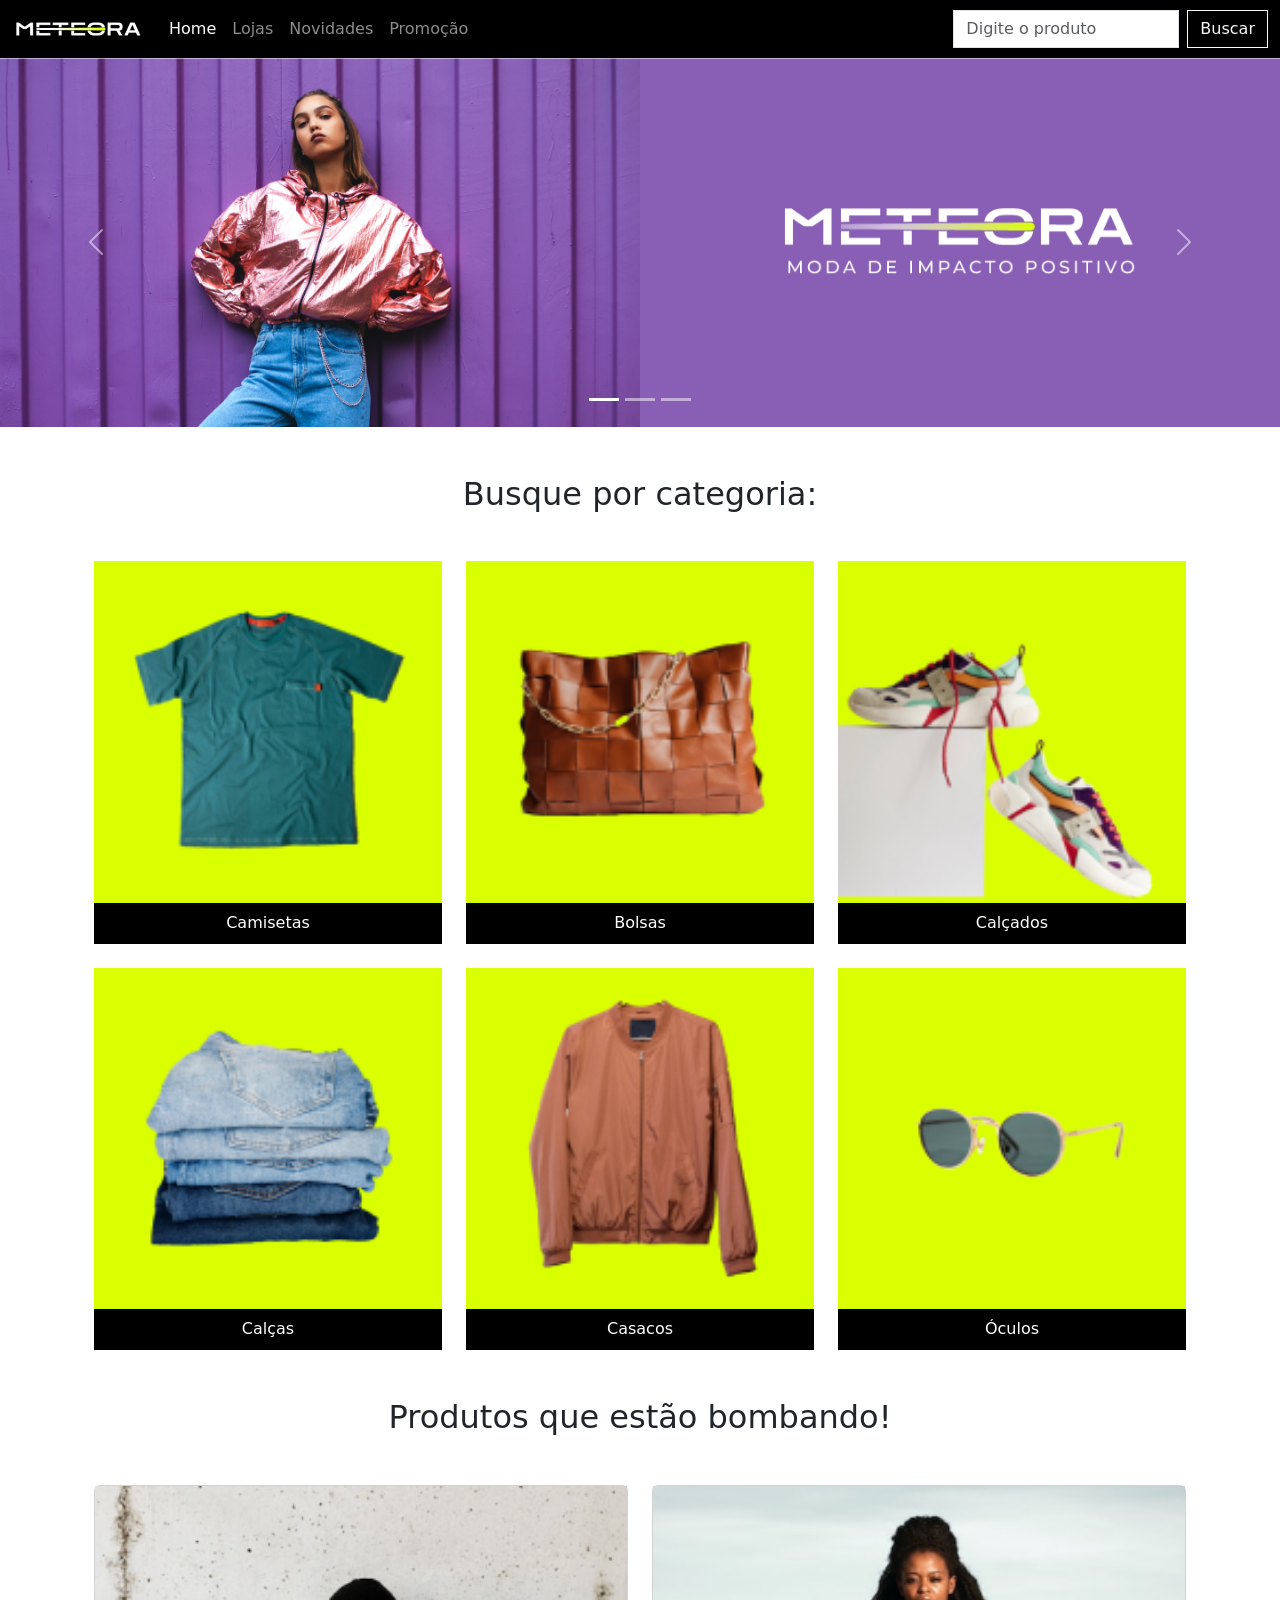
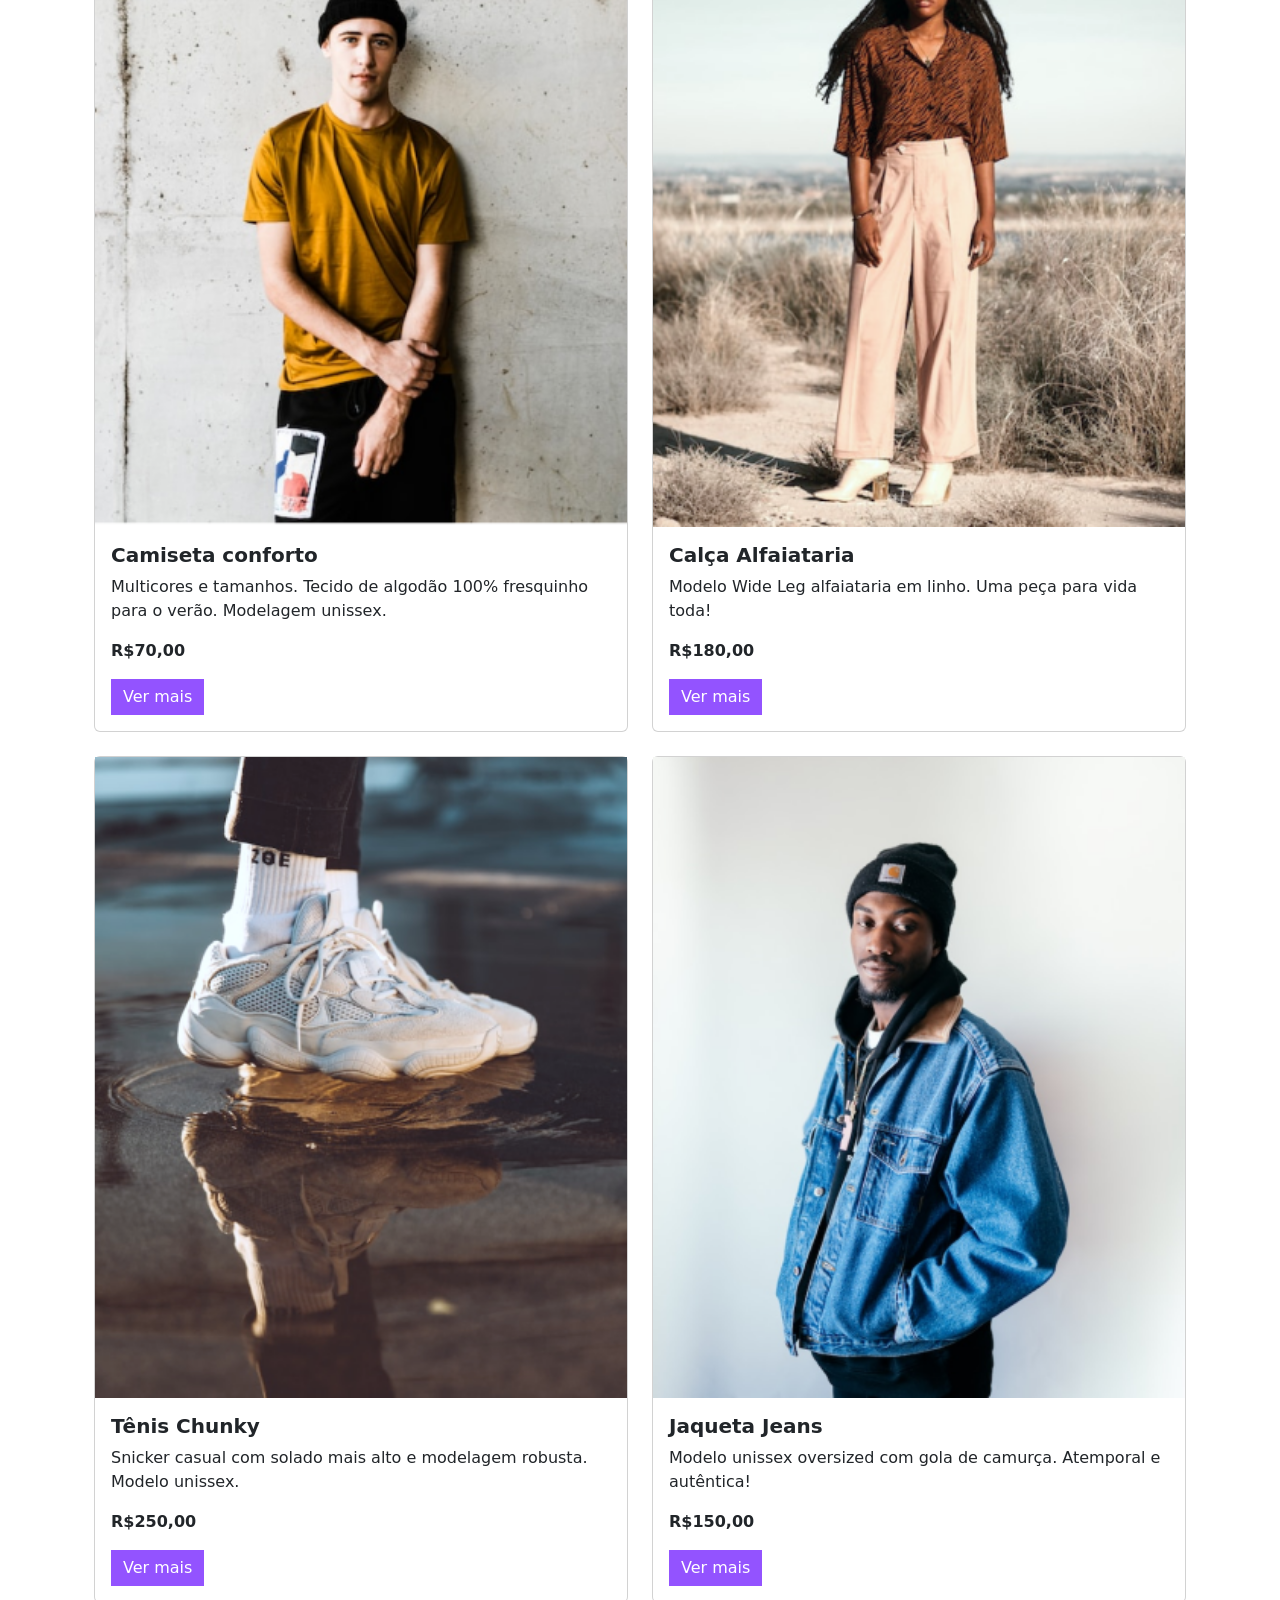
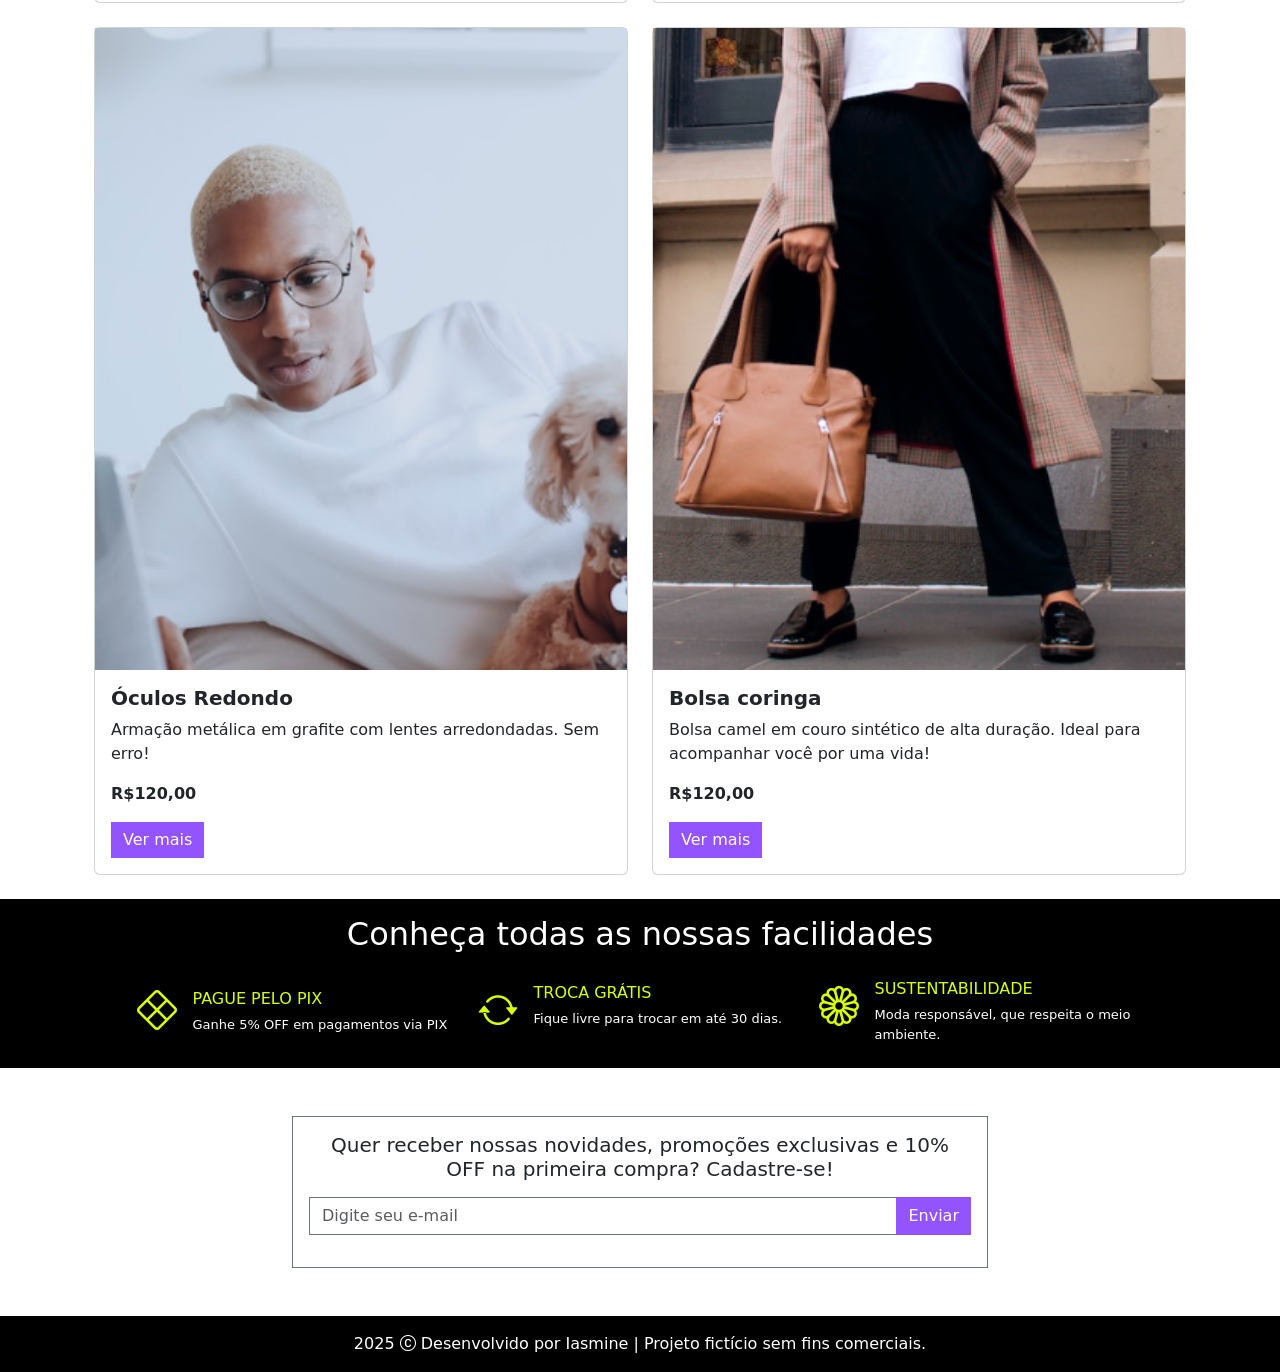
<file: index.html>
<!DOCTYPE html>
<html lang="pt-br">

<head>
  <meta charset="UTF-8">
  <meta http-equiv="X-UA-Compatible" content="IE=edge">
  <meta name="viewport" content="width=device-width, initial-scale=1.0">
  <link rel="shortcut icon" href="./assets/favicon.png" type="image/x-icon">
  <title>Meteora</title>
  <link rel="stylesheet" href="https://cdn.jsdelivr.net/npm/bootstrap-icons@1.10.3/font/bootstrap-icons.css">
  <link href="https://cdn.jsdelivr.net/npm/bootstrap@5.3.0-alpha1/dist/css/bootstrap.min.css" rel="stylesheet"
    integrity="sha384-GLhlTQ8iRABdZLl6O3oVMWSktQOp6b7In1Zl3/Jr59b6EGGoI1aFkw7cmDA6j6gD" crossorigin="anonymous">
  <link rel="stylesheet" href="./estilos.css">
</head>

<body>

  <nav class="navbar navbar-expand-md bg-black navbar-dark">
    <div class="container-fluid">
      <a class="navbar-brand" href="#">
        <h1 class="m-0"><img class="d-block" src="./assets/logo-meteora.png" alt="Logo da loja Meteora"></h1>
      </a>
      <button class="navbar-toggler" type="button" data-bs-toggle="collapse" data-bs-target="#navbarSupportedContent"
        aria-controls="navbarSupportedContent" aria-expanded="false" aria-label="Toggle navigation">
        <span class="navbar-toggler-icon"></span>
      </button>
      <div class="collapse navbar-collapse" id="navbarSupportedContent">
        <ul class="navbar-nav me-auto">
          <li class="nav-item">
            <a class="nav-link active" aria-current="page" href="#">Home</a>
          </li>
          <li class="nav-item">
            <a class="nav-link" href="#">Lojas</a>
          </li>
          <li class="nav-item">
            <a class="nav-link" href="#">Novidades</a>
          </li>
          <li class="nav-item">
            <a class="nav-link" href="#">Promoção</a>
          </li>
        </ul>
        <form class="d-flex" role="search">
          <input class="form-control me-2 rounded-0" type="search" placeholder="Digite o produto"
            aria-label="Pesquisar">
          <button class="btn btn-outline-light rounded-0" type="submit">Buscar</button>
        </form>
      </div>
    </div>
  </nav>

  <div id="carouselExampleCaptions" class="carousel slide" data-bs-ride="carousel">
    <div class="carousel-indicators">
      <button type="button" data-bs-target="#carouselExampleCaptions" data-bs-slide-to="0" class="active"
        aria-current="true" aria-label="Slide 1"></button>
      <button type="button" data-bs-target="#carouselExampleCaptions" data-bs-slide-to="1"
        aria-label="Slide 2"></button>
      <button type="button" data-bs-target="#carouselExampleCaptions" data-bs-slide-to="2"
        aria-label="Slide 3"></button>
    </div>
    <div class="carousel-inner">
      <div class="carousel-item active">
        <img class="w-100 img-fluid d-md-none" src="./assets/Mobile/banner1-mobile.png"
          alt="Modelo feminina vestindo blusa rosa fluorescente, em fundo lilás.">
        <img class="w-100 img-fluid d-none d-md-block d-xl-none" src="./assets/Tablet/banner1-tablet.png"
          alt="Modelo feminina vestindo blusa rosa fluorescente, em fundo lilás.">
        <img class="w-100 img-fluid d-none d-xl-block" src="./assets/Desktop/banner1-desktop.png"
          alt="Modelo feminina vestindo blusa rosa fluorescente, em fundo lilás.">
      </div>
      <div class="carousel-item">
        <img class="w-100 img-fluid d-md-none" src="./assets/Mobile/banner2-mobile.png"
          alt="Modelo feminina utilizando óculos escuros e vestindo conjunto esportivo de blusa e calça na cor preta, sentada em um sofá preto em um fundo rosa.">
        <img class="w-100 img-fluid d-none d-md-block d-xl-none" src="./assets/Tablet/banner2-tablet.png"
          alt="Modelo feminina utilizando óculos escuros e vestindo conjunto esportivo de blusa e calça na cor preta, sentada em um sofá preto em um fundo rosa.">
        <img class="w-100 img-fluid d-none d-xl-block" src="./assets/Desktop/banner2-desktop.png"
          alt="Modelo feminina utilizando óculos escuros e vestindo conjunto esportivo de blusa e calça na cor preta, sentada em um sofá preto em um fundo rosa.">
        <div class="carousel-caption">
          <h5 class="fs-1">COLEÇÃO ATEMPORAL</h5>
          <p class="fs-4">Estilo e qualidade para durar.</p>
        </div>
      </div>
      <div class="carousel-item">
        <img class="w-100 img-fluid d-md-none" src="./assets/Mobile/banner3-mobile.png"
          alt="Modelo feminina utilizando óculos escuros e vestindo conjunto esportivo de blusa e calça na cor preta, sentada em um sofá preto em um fundo rosa.">
        <img class="w-100 img-fluid d-none d-md-block d-xl-none" src="./assets/Tablet/banner3-tablet.png"
          alt="Modelo feminina utilizando óculos escuros e vestindo conjunto esportivo de blusa e calça na cor preta, sentada em um sofá preto em um fundo rosa.">
        <img class="w-100 img-fluid d-none d-xl-block" src="./assets/Desktop/banner3-desktop.png"
          alt="Modelo feminina utilizando óculos escuros e vestindo conjunto esportivo de blusa e calça na cor preta, sentada em um sofá preto em um fundo rosa.">
        <div class="carousel-caption">
          <h5 class="fs-1">COLEÇÃO ATEMPORAL</h5>
          <p class="fs-4">Alto impacto visual, baixo impacto ambiental!</p>
        </div>
      </div>
    </div>
    <button class="carousel-control-prev" type="button" data-bs-target="#carouselExampleCaptions" data-bs-slide="prev">
      <span class="carousel-control-prev-icon" aria-hidden="true"></span>
      <span class="visually-hidden">Anterior</span>
    </button>
    <button class="carousel-control-next" type="button" data-bs-target="#carouselExampleCaptions" data-bs-slide="next">
      <span class="carousel-control-next-icon" aria-hidden="true"></span>
      <span class="visually-hidden">Próximo</span>
    </button>
  </div>

  <h2 class="text-center my-3 my-xl-5">Busque por categoria:</h2>

  <div class="container row mx-auto g-4">

    <div class="col-6 col-md-4 col-xxl-2">
        <div class="card rounded-0 border-0">
          <img class="d-md-none d-block" src="./assets/Mobile/categorias/categoria-camiseta.png"
            alt="Camiseta masculina de manga na cor verde, com bolso, com detalhe vermelho.">
          <img class="d-none d-md-block d-xl-none" src="./assets/Tablet/categorias/categoria-camiseta.png"
            alt="Camiseta masculina de manga na cor verde, com bolso, com detalhe vermelho.">
          <img class="d-none d-xl-block" src="./assets/Desktop/categorias/categoria-camiseta.png"
            alt="Camiseta masculina de manga na cor verde, com bolso, com detalhe vermelho.">
          <div class="card-header bg-black text-bg-dark">
            <p class="text-center card-text">
              Camisetas
            </p>
        </div>
      </div>
    </div>

    <div class="col-6 col-md-4 col-xxl-2">
      <div class="card rounded-0 border-0">
        <img class="d-md-none d-block" src="./assets/Mobile/categorias/categoria-bolsas.png"
          alt="Bolsa feminina de couro na cor marrom, com cortes quadrados, e alça dourada em formato de corrente com detalhe verde, em fundo verde limão.">
        <img class="d-none d-md-block d-xl-none" src="./assets/Tablet/categorias/categoria-bolsas.png"
          alt="Bolsa feminina de couro na cor marrom, com cortes quadrados, e alça dourada em formato de corrente com detalhe verde, em fundo verde limão.">
        <img class="d-none d-xl-block" src="./assets/Desktop/categorias/categoria-bolsa.png"
          alt="Bolsa feminina de couro na cor marrom, com cortes quadrados, e alça dourada em formato de corrente com detalhe verde, em fundo verde limão.">
        <div class="card-header bg-black text-bg-dark">
          <p class="text-center card-text">
            Bolsas
          </p>
        </div>
      </div>
    </div>

    <div class="col-6 col-md-4 col-xxl-2">
      <div class="card rounded-0 border-0">
        <img class="d-md-none d-block" src="./assets/Mobile/categorias/categoria-calcados.png"
          alt="Par de tênis unissex com cor predominante branca e traços na cores laranja, azul, verde e cadarço vermelho, em fundo verde limão.">
        <img class="d-none d-md-block d-xl-none" src="./assets/Tablet/categorias/categoria-calcados.png"
          alt="Par de tênis unissex com cor predominante branca e traços na cores laranja, azul, verde e cadarço vermelho, em fundo verde limão.">
        <img class="d-none d-xl-block" src="./assets/Desktop/categorias/categoria-calcados.png"
          alt="Par de tênis unissex com cor predominante branca e traços na cores laranja, azul, verde e cadarço vermelho, em fundo verde limão.">
        <div class="card-header bg-black text-bg-dark">
          <p class="text-center card-text">
            Calçados
          </p>
        </div>
      </div>
    </div>

    <div class="col-6 col-md-4 col-xxl-2">
      <div class="card rounded-0 border-0">
        <img class="d-md-none d-block" src="./assets/Mobile/categorias/categoria-calcas.png"
          alt="Quatro calças jeans dobradas e organizadas uma acima da outra, em fundo verde limão.">
        <img class="d-none d-md-block d-xl-none" src="./assets/Tablet/categorias/categoria-calcas.png"
          alt="Quatro calças jeans dobradas e organizadas uma acima da outra, em fundo verde limão.">
        <img class="d-none d-xl-block" src="./assets/Desktop/categorias/categoria-calcas.png"
          alt="Quatro calças jeans dobradas e organizadas uma acima da outra, em fundo verde limão.">
        <div class="card-header bg-black text-bg-dark">
          <p class="text-center card-text">
            Calças
          </p>
        </div>
      </div>
    </div>

    <div class="col-6 col-md-4 col-xxl-2">
      <div class="card rounded-0 border-0">
        <img class="d-md-none d-block" src="./assets/Mobile/categorias/categoria-casacos.png"
          alt="Casaco masculino na cor marrom em fundo verde limão.">
        <img class="d-none d-md-block d-xl-none" src="./assets/Tablet/categorias/categoria-casacos.png"
          alt="Casaco masculino na cor marrom em fundo verde limão.">
        <img class="d-none d-xl-block" src="./assets/Desktop/categorias/categoria-casacos.png"
          alt="Casaco masculino na cor marrom em fundo verde limão.">
        <div class="card-header bg-black text-bg-dark">
          <p class="text-center card-text">
            Casacos
          </p>
        </div>
      </div>
    </div>

    <div class="col-6 col-md-4 col-xxl-2">
      <div class="card rounded-0 border-0">
        <img class="d-md-none d-block" src="./assets/Mobile/categorias/categoria-oculos.png"
          alt="Óculos de Sol com lentes arredondadas e armação dourada, em fundo verde limão.">
        <img class="d-none d-md-block d-xl-none" src="./assets/Tablet/categorias/categoria-oculos.png"
          alt="Óculos de Sol com lentes arredondadas e armação dourada, em fundo verde limão.">
        <img class="d-none d-xl-block" src="./assets/Desktop/categorias/categoria-oculos.png"
          alt="Óculos de Sol com lentes arredondadas e armação dourada, em fundo verde limão.">
        <div class="card-header bg-black text-bg-dark">
          <p class="text-center card-text">
            Óculos
          </p>
        </div>
      </div>
    </div>

  </div>

  <h2 class="container text-center my-3 my-xl-5">Produtos que estão bombando!</h2>

  <div class="container row mx-auto">

    <div class="col-12 col-md-6 col-xxl-4 pb-4">
      <div class="card">
        <img class="d-block d-md-none" src="./assets/Mobile/produtos/camiseta.png"
          alt="Modelo masculo vestindo touca preta, blusa marrom e calça jeans, com uma parede cinza de fundo.">
        <img class="d-none d-md-block d-xl-none" src="./assets/Tablet/produtos/camiseta.png"
          alt="Modelo masculo vestindo touca preta, blusa marrom e calça jeans, com uma parede cinza de fundo.">
        <img class="d-none d-xl-block" src="./assets/Desktop/produtos/camiseta.png"
          alt="Modelo masculo vestindo touca preta, blusa marrom e calça jeans, com uma parede cinza de fundo.">
        <div class="card-body">
          <h5 class="card-title fw-bold">Camiseta conforto</h5>
          <p class="card-text">Multicores e tamanhos. Tecido de algodão 100% fresquinho para o verão. Modelagem
            unissex.
          </p>
          <p class="fw-bold">R$70,00</p>
          <a href="#" class="btn btn-primary botao-lilas rounded-0 border-0">Ver mais</a>
        </div>
      </div>
    </div>

    <div class="col-12 col-md-6 col-xxl-4 pb-4">
      <div class="card">
        <img class="d-block d-md-none" src="./assets/Mobile/produtos/calca.png"
          alt="Modelo feminina vestindo blusa marrom, calça bege, par de sapatos altos na cor branca, cordão e pulseira, em um ambiente aberto com chão de terra e matos secos.">
        <img class="d-none d-md-block d-xl-none" src="./assets/Tablet/produtos/calca.png"
          alt="Modelo feminina vestindo blusa marrom, calça bege, par de sapatos altos na cor branca, cordão e pulseira, em um ambiente aberto com chão de terra e matos secos.">
        <img class="d-none d-xl-block" src="./assets/Desktop/produtos/calca.png"
          alt="Modelo feminina vestindo blusa marrom, calça bege, par de sapatos altos na cor branca, cordão e pulseira, em um ambiente aberto com chão de terra e matos secos.">
        <div class="card-body">
          <h5 class="card-title fw-bold">Calça Alfaiataria</h5>
          <p class="card-text">Modelo Wide Leg alfaiataria em linho. Uma peça para vida toda!</p>
          <p class="fw-bold">R$180,00</p>
          <a href="#" class="btn btn-primary botao-lilas rounded-0 border-0">Ver mais</a>
        </div>
      </div>
    </div>

    <div class="col-12 col-md-6 col-xxl-4 pb-4">
      <div class="card">
        <img class="d-block d-md-none" src="./assets/Mobile/produtos/tenis.png"
          alt="Foco nos pés de modelo usando par de tênis e meia na cor branca, e calça na cor preta, pisando em uma poça de água.">
        <img class="d-none d-md-block d-xl-none" src="./assets/Tablet/produtos/tenis.png"
          alt="Foco nos pés de modelo usando par de tênis e meia na cor branca, e calça na cor preta, pisando em uma poça de água.">
        <img class="d-none d-xl-block" src="./assets/Desktop/produtos/tenis.png"
          alt="Foco nos pés de modelo usando par de tênis e meia na cor branca, e calça na cor preta, pisando em uma poça de água.">
        <div class="card-body">
          <h5 class="card-title fw-bold">Tênis Chunky</h5>
          <p class="card-text">Snicker casual com solado mais alto e modelagem robusta. Modelo unissex.</p>
          <p class="fw-bold">R$250,00</p>
          <a href="#" class="btn btn-primary botao-lilas rounded-0 border-0">Ver mais</a>
        </div>
      </div>
    </div>

    <div class="col-12 col-md-6 col-xxl-4 pb-4">
      <div class="card">
        <img class="d-block d-md-none" src="./assets/Mobile/produtos/jaqueta-jeans.png"
          alt="Modelo masculino vestindo toca e calça na cor preta, jaqueta jeans azul, blusa branca e cordão dourado, em um fundo branco.">
        <img class="d-none d-md-block d-xl-none" src="./assets/Tablet/produtos/jaqueta-jeans.png"
          alt="Modelo masculino vestindo toca e calça na cor preta, jaqueta jeans azul, blusa branca e cordão dourado, em um fundo branco.">
        <img class="d-none d-xl-block" src="./assets/Desktop/produtos/jaqueta-jeans.png"
          alt="Modelo masculino vestindo toca e calça na cor preta, jaqueta jeans azul, blusa branca e cordão dourado, em um fundo branco.">
        <div class="card-body">
          <h5 class="card-title fw-bold">Jaqueta Jeans</h5>
          <p class="card-text">Modelo unissex oversized com gola de camurça. Atemporal e autêntica!</p>
          <p class="fw-bold">R$150,00</p>
          <a href="#" class="btn btn-primary botao-lilas rounded-0 border-0">Ver mais</a>
        </div>
      </div>
    </div>

    <div class="col-12 col-md-6 col-xxl-4 pb-4">
      <div class="card">
        <img class="d-block d-md-none" src="./assets/Mobile/produtos/oculos.png"
          alt="Modelo masculino com blusa branca e um par de óculos de lentes transparentes arredondadas, utilizando um notebook, com um cachorro poodle branco no seu colo, e em um fundo branco.">
        <img class="d-none d-md-block d-xl-none" src="./assets/Tablet/produtos/oculos.png"
          alt="Modelo masculino com blusa branca e um par de óculos de lentes transparentes arredondadas, utilizando um notebook, com um cachorro poodle branco no seu colo, e em um fundo branco.">
        <img class="d-none d-xl-block" src="./assets/Desktop/produtos/oculos.png"
          alt="Modelo masculino com blusa branca e um par de óculos de lentes transparentes arredondadas, utilizando um notebook, com um cachorro poodle branco no seu colo, e em um fundo branco.">
        <div class="card-body">
          <h5 class="card-title fw-bold">Óculos Redondo</h5>
          <p class="card-text">Armação metálica em grafite com lentes arredondadas. Sem erro!</p>
          <p class="fw-bold">R$120,00</p>
          <a href="#" class="btn btn-primary botao-lilas rounded-0 border-0">Ver mais</a>
        </div>
      </div>
    </div>

    <div class="col-12 col-md-6 col-xxl-4 pb-4">
      <div class="card">
        <img class="d-block d-md-none" src="./assets/Mobile/produtos/bolsa.png"
          alt="Cintura, pernas e pés de modelo feminina vestindo sobretudo de cor predominante bege com detalhes em tom vermelho e escuro, com calça e par de sapatos na cor preta, segurando bolsa na cor bege, com fundo de prédio.">
        <img class="d-none d-md-block d-xl-none" src="./assets/Tablet/produtos/bolsa.png"
          alt="Cintura, pernas e pés de modelo feminina vestindo sobretudo de cor predominante bege com detalhes em tom vermelho e escuro, com calça e par de sapatos na cor preta, segurando bolsa na cor bege, com fundo de prédio.">
        <img class="d-none d-xl-block" src="./assets/Desktop/produtos/bolsa.png"
          alt="Cintura, pernas e pés de modelo feminina vestindo sobretudo de cor predominante bege com detalhes em tom vermelho e escuro, com calça e par de sapatos na cor preta, segurando bolsa na cor bege, com fundo de prédio.">
        <div class="card-body">
          <h5 class="card-title fw-bold">Bolsa coringa</h5>
          <p class="card-text">Bolsa camel em couro sintético de alta duração. Ideal para acompanhar você por uma
            vida!</p>
          <p class="fw-bold">R$120,00</p>
          <a href="#" class="btn btn-primary botao-lilas rounded-0 border-0">Ver mais</a>
        </div>
      </div>
    </div>

  </div>

  <section class="pb-4 bg-black text-bg-dark">

    <h2 class="text-center py-3">Conheça todas as nossas facilidades</h2>

    <div class="d-flex flex-column flex-lg-row align-items-center justify-content-center gap-3 px-3">
      <div class="divs-facilidades d-flex align-items-center">
        <div><i class="verde-limao bi bi-x-diamond fs-1"></i></div>
        <div>
          <div class="ms-3 mb-1 verde-limao">PAGUE PELO PIX</div>
          <div class="texto-menor ms-3">Ganhe 5% OFF em
            pagamentos via PIX</div>
        </div>
      </div>

      <div class="divs-facilidades d-flex">
        <div><i class="verde-limao bi bi-arrow-repeat fs-1"></i></div>
        <div>
          <div class="ms-3 mb-1 verde-limao">TROCA GRÁTIS</div>
          <div class="texto-menor ms-3">Fique livre para trocar em até 30 dias.</div>
        </div>
      </div>

      <div class="divs-facilidades d-flex">
        <div><i class="verde-limao bi bi-flower1 fs-1"></i></div>
        <div>
          <div class="ms-3 mb-1 verde-limao">SUSTENTABILIDADE</div>
          <div class="texto-menor ms-3">Moda responsável, que respeita o meio ambiente.</div>
        </div>
      </div>
    </div>

  </section>

  <form class="container border border-secondary my-3 my-xl-5 p-3 text-center div-novidades mx-auto">
    <h5>
      Quer receber nossas novidades, promoções exclusivas e 10% OFF na primeira
      compra? Cadastre-se!
    </h5>

    <div class="input-group my-3">
      <input type="email" class="form-control border-secondary rounded-0" placeholder="Digite seu e-mail"
        aria-label="Digite seu e-mail" aria-describedby="button-addon2" />
      <button type="button" class="btn btn-primary botao-lilas rounded-0 border-0 " id="button-addon2">Enviar</button>
    </div>
  </form>

  <footer class="text-center bg-black text-bg-dark">
    <p class="card-text py-3">2025 <i class="bi bi-c-circle"></i> Desenvolvido por Iasmine | Projeto fictício sem fins
      comerciais.</p>
  </footer>

  <script src="https://cdn.jsdelivr.net/npm/bootstrap@5.3.0-alpha1/dist/js/bootstrap.bundle.min.js"
    integrity="sha384-w76AqPfDkMBDXo30jS1Sgez6pr3x5MlQ1ZAGC+nuZB+EYdgRZgiwxhTBTkF7CXvN"
    crossorigin="anonymous"></script>
</body>

</html>
</file>
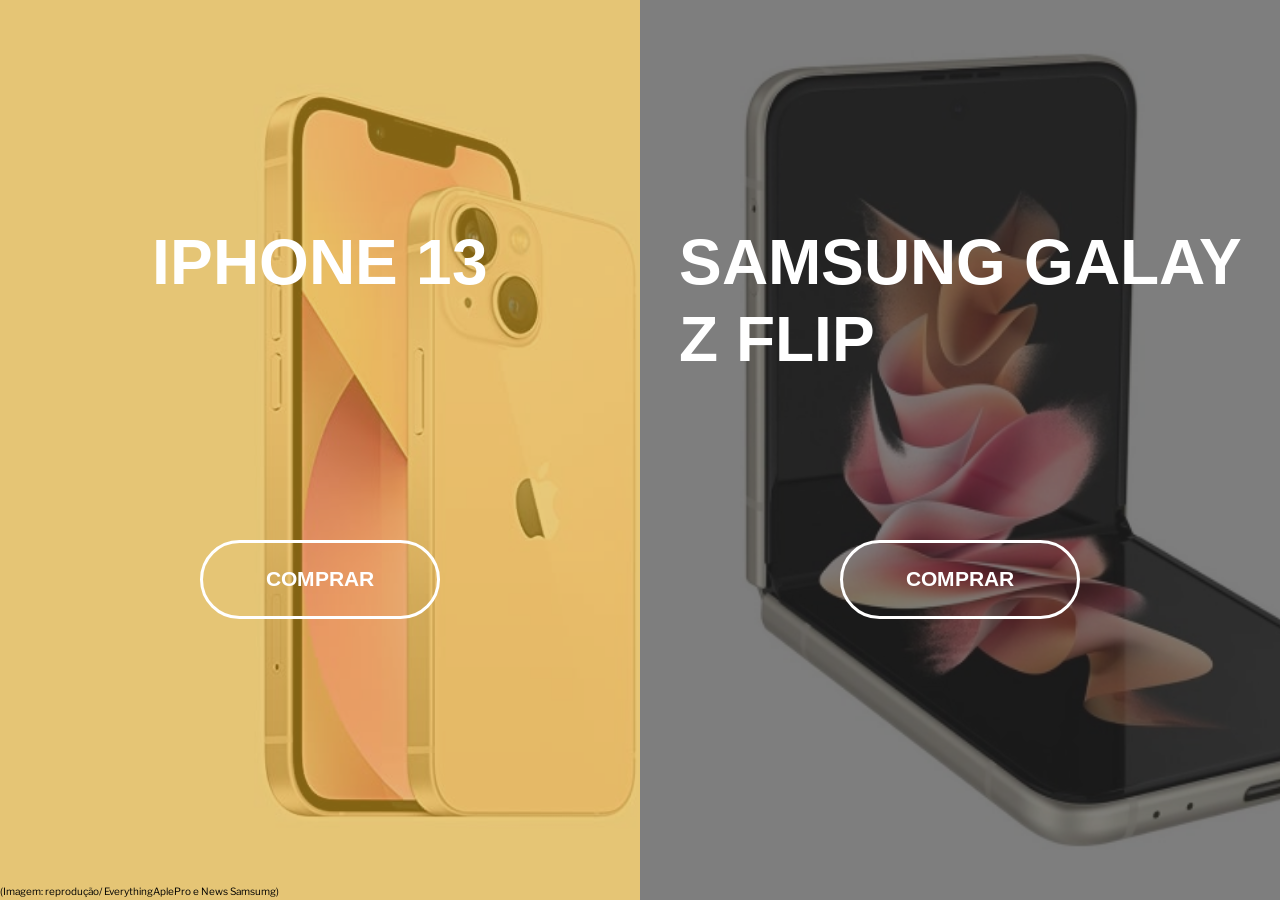
<file: teste.html>
<!DOCTYPE html>
<html lang="en">
<head>
    <meta charset="UTF-8">
    <meta http-equiv="X-UA-Compatible" content="IE=edge">
    <meta name="viewport" content="width=device-width, initial-scale=1.0">
    <link rel="stylesheet" href="style.css"/>
    <title>IPhone 13 x Samsung Galaxy Z Flip</title>
</head>
<body>
    <div class="container">
        <div class="split left">
            <h1>IPHONE 13</h1>
            <a href=""class="btn">COMPRAR</a>
        </div> 
        <div class="split right">
            <h1>SAMSUNG GALAY
                <br> Z FLIP</h1>
            <a href=""class="btn">COMPRAR</a>
        </div> 
    </div>
    <script src="script.js"></script>
    <footer>
        (Imagem: reprodução/ EverythingAplePro e News Samsumg)
    </footer>
</body>
</html>
</file>
<file: estilos.css>
.texto-menor {
    font-size: 13px;
}

.divs-facilidades {
    width: 325px;
}

.div-novidades {
    width: 325px;
}

.botao-lilas {
    background-color: #9353FF;
}

.verde-limao {
    color: #DAFF01;
}

@media(min-width: 768px) {

    .div-novidades {
        width: 696px;
    }

}
</file>
<file: style.css>
@import url('https://fonts.googleapis.com/css2?family=Arimo:wght@700&family=Libre+Franklin:wght@100&display=swap');

:root {
  --left-bg-color: #daa52099;
  --right-bg-color: #28282899;
  --left-btn-hover-color:#daa520;
  --right-btn-hover-color:#282828;
  --hover-width:75%;
  --other-width:25%;
  --speed: 1000ms;
}

* {
  box-sizing: border-box;
}

body {
  font-family: 'Arimo', sans-serif;
  height: 100vh;
  overflow: hidden;
  margin: 0;
}

h1{
  font-size: 4rem;
  color: #fff;
  position: absolute;
  left: 50%;
  top: 20%;
  transform: translateX(-50%);
  white-space: nowrap;
}

.btn {
  position: absolute;
  border-radius: 50px;
  display: flex;
  align-items: center;
  justify-content: center;
  left: 50%;
  top: 60%;
  transform: translateX(-50%);
  text-decoration: none;
  color: #fff;
  border: #fff solid 0.2rem;
  font-size: 1.3rem;
  font-weight: bold;
  text-transform: uppercase;
  width: 15rem;
  padding: 1.5rem;
}

.split.left .btn:hover {
  background-color: var(--left-btn-hover-color);
  border-color: var(--left-btn-hover-color);
}

.split.right .btn:hover {
  background-color: var(--right-btn-hover-color);
  border-color: var(--right-btn-hover-color);
}

.container {
  position: relative;
  width: 100%;
  height: 100%;
  background-color: #333;
}

.split {
  position: absolute;
  width: 50%;
  height: 100%;
  overflow: hidden;
}

.split.left {
  left: 0;
  background: url('iphone.png');
  background-repeat: no-repeat;
  background-size: cover;
}

.split.left::before{
  content: '';
  position: absolute;
  width: 100%;
  height: 100%;
  background-color: var(--left-bg-color);
}

.split.right {
  right: 0;
  background: url('samsung.png');
  background-repeat: no-repeat;
  background-size: cover;
}

.split.right::before{
  content: '';
  position: absolute;
  width: 100%;
  height: 100%;
  background-color: var(--right-bg-color);
}

.split.right, 
.split.left, 
.split.right::before, 
.split.left::before {
  transition: all var(--speed) ease-in-out;
} 

.hover-left .left {
  width: var(--hover-width);
}

.hover-left .right {
  width: var(--other-width);
}

.hover-right .right {
  width: var(--hover-width);
}

.hover-right .left {
  width: var(--other-width);
}

@media (max-width: 800px) {
  h1 {
    font-size: 2rem;
    top: 30%;
  }

  .btn {
    padding: 1.2rem;
    width: 12rem;
  }
}

footer {
  position: absolute;
  font-family: 'Libre Franklin', sans-serif;
  font-size: 10px;
  bottom: 0px;
  width: 100%;
  height: 15px;
}
</file>
